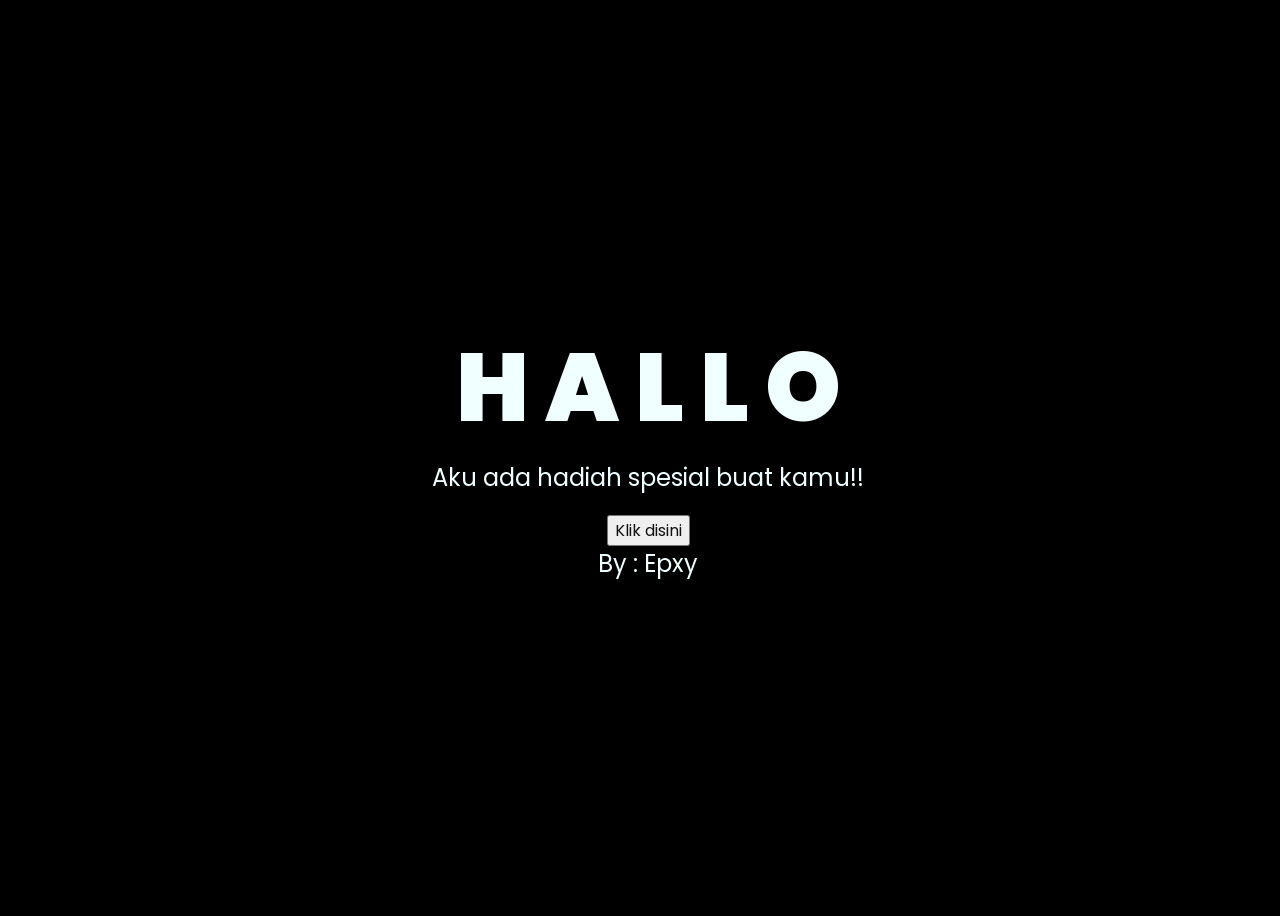
<file: index.html>
<!DOCTYPE html>
<html lang="en">
<head>
    <meta charset="UTF-8">
    <meta http-equiv="X-UA-Compatible" content="IE=edge">
    <meta name="viewport" content="width=device-width, initial-scale=1.0">
    <link rel="stylesheet" href="style.css">
    <link rel="icon" href="img/flowers.png" type="image/x-icon">
    <title>Flowers</title>
</head>
<body>
    <div class="greetings">
        <span>H</span>
        <span>A</span>
        <span>L</span>
        <span>L</span>
        <span>O</span>
    </div>
    <div class="description">
        <span>Aku ada hadiah spesial buat kamu!!
        </span>
        
    </div>
    <div class="button">
        <button>
            <a href="flower.html">Klik disini</a>
        </button>
    </div>
    <div class="description">
        <span>
            By : Epxy
        </span>
    </div>
</body>
</html>
</file>
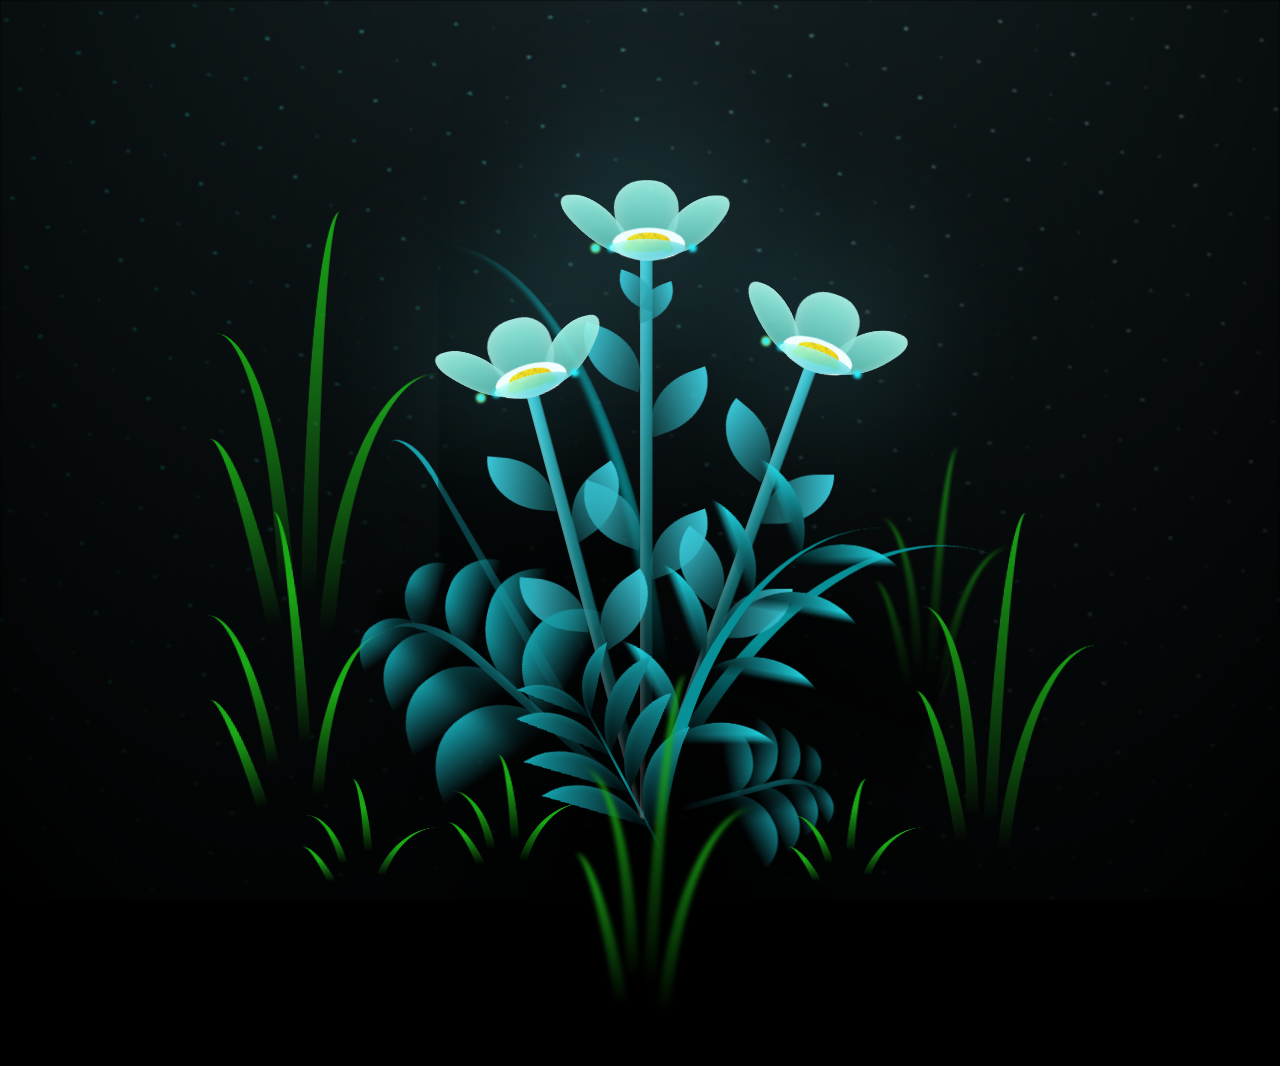
<file: flower.html>
<!DOCTYPE html>
<html lang="en">
<head>
    <meta charset="UTF-8">
    <meta http-equiv="X-UA-Compatible" content="IE=edge">
    <meta name="viewport" content="width=device-width, initial-scale=1.0">
    <link rel="stylesheet" href="main.css">
    <link rel="icon" href="img/flowers.png" type="image/x-icon">
    <title>flowers</title>
</head>
<body class="container">
    <div class="night"></div>
    <div class="flowers">
      <div class="flower flower--1">
        <div class="flower__leafs flower__leafs--1">
          <div class="flower__leaf flower__leaf--1"></div>
          <div class="flower__leaf flower__leaf--2"></div>
          <div class="flower__leaf flower__leaf--3"></div>
          <div class="flower__leaf flower__leaf--4"></div>
          <div class="flower__white-circle"></div>
  
          <div class="flower__light flower__light--1"></div>
          <div class="flower__light flower__light--2"></div>
          <div class="flower__light flower__light--3"></div>
          <div class="flower__light flower__light--4"></div>
          <div class="flower__light flower__light--5"></div>
          <div class="flower__light flower__light--6"></div>
          <div class="flower__light flower__light--7"></div>
          <div class="flower__light flower__light--8"></div>
  
        </div>
        <div class="flower__line">
          <div class="flower__line__leaf flower__line__leaf--1"></div>
          <div class="flower__line__leaf flower__line__leaf--2"></div>
          <div class="flower__line__leaf flower__line__leaf--3"></div>
          <div class="flower__line__leaf flower__line__leaf--4"></div>
          <div class="flower__line__leaf flower__line__leaf--5"></div>
          <div class="flower__line__leaf flower__line__leaf--6"></div>
        </div>
      </div>
  
      <div class="flower flower--2">
        <div class="flower__leafs flower__leafs--2">
          <div class="flower__leaf flower__leaf--1"></div>
          <div class="flower__leaf flower__leaf--2"></div>
          <div class="flower__leaf flower__leaf--3"></div>
          <div class="flower__leaf flower__leaf--4"></div>
          <div class="flower__white-circle"></div>
  
          <div class="flower__light flower__light--1"></div>
          <div class="flower__light flower__light--2"></div>
          <div class="flower__light flower__light--3"></div>
          <div class="flower__light flower__light--4"></div>
          <div class="flower__light flower__light--5"></div>
          <div class="flower__light flower__light--6"></div>
          <div class="flower__light flower__light--7"></div>
          <div class="flower__light flower__light--8"></div>
  
        </div>
        <div class="flower__line">
          <div class="flower__line__leaf flower__line__leaf--1"></div>
          <div class="flower__line__leaf flower__line__leaf--2"></div>
          <div class="flower__line__leaf flower__line__leaf--3"></div>
          <div class="flower__line__leaf flower__line__leaf--4"></div>
        </div>
      </div>
  
      <div class="flower flower--3">
        <div class="flower__leafs flower__leafs--3">
          <div class="flower__leaf flower__leaf--1"></div>
          <div class="flower__leaf flower__leaf--2"></div>
          <div class="flower__leaf flower__leaf--3"></div>
          <div class="flower__leaf flower__leaf--4"></div>
          <div class="flower__white-circle"></div>
  
          <div class="flower__light flower__light--1"></div>
          <div class="flower__light flower__light--2"></div>
          <div class="flower__light flower__light--3"></div>
          <div class="flower__light flower__light--4"></div>
          <div class="flower__light flower__light--5"></div>
          <div class="flower__light flower__light--6"></div>
          <div class="flower__light flower__light--7"></div>
          <div class="flower__light flower__light--8"></div>
  
        </div>
        <div class="flower__line">
          <div class="flower__line__leaf flower__line__leaf--1"></div>
          <div class="flower__line__leaf flower__line__leaf--2"></div>
          <div class="flower__line__leaf flower__line__leaf--3"></div>
          <div class="flower__line__leaf flower__line__leaf--4"></div>
        </div>
      </div>
  
      <div class="grow-ans" style="--d:1.2s">
        <div class="flower__g-long">
          <div class="flower__g-long__top"></div>
          <div class="flower__g-long__bottom"></div>
        </div>
      </div>
  
      <div class="growing-grass">
        <div class="flower__grass flower__grass--1">
          <div class="flower__grass--top"></div>
          <div class="flower__grass--bottom"></div>
          <div class="flower__grass__leaf flower__grass__leaf--1"></div>
          <div class="flower__grass__leaf flower__grass__leaf--2"></div>
          <div class="flower__grass__leaf flower__grass__leaf--3"></div>
          <div class="flower__grass__leaf flower__grass__leaf--4"></div>
          <div class="flower__grass__leaf flower__grass__leaf--5"></div>
          <div class="flower__grass__leaf flower__grass__leaf--6"></div>
          <div class="flower__grass__leaf flower__grass__leaf--7"></div>
          <div class="flower__grass__leaf flower__grass__leaf--8"></div>
          <div class="flower__grass__overlay"></div>
        </div>
      </div>
  
      <div class="growing-grass">
        <div class="flower__grass flower__grass--2">
          <div class="flower__grass--top"></div>
          <div class="flower__grass--bottom"></div>
          <div class="flower__grass__leaf flower__grass__leaf--1"></div>
          <div class="flower__grass__leaf flower__grass__leaf--2"></div>
          <div class="flower__grass__leaf flower__grass__leaf--3"></div>
          <div class="flower__grass__leaf flower__grass__leaf--4"></div>
          <div class="flower__grass__leaf flower__grass__leaf--5"></div>
          <div class="flower__grass__leaf flower__grass__leaf--6"></div>
          <div class="flower__grass__leaf flower__grass__leaf--7"></div>
          <div class="flower__grass__leaf flower__grass__leaf--8"></div>
          <div class="flower__grass__overlay"></div>
        </div>
      </div>
  
      <div class="grow-ans" style="--d:2.4s">
        <div class="flower__g-right flower__g-right--1">
          <div class="leaf"></div>
        </div>
      </div>
  
      <div class="grow-ans" style="--d:2.8s">
        <div class="flower__g-right flower__g-right--2">
          <div class="leaf"></div>
        </div>
      </div>
  
      <div class="grow-ans" style="--d:2.8s">
        <div class="flower__g-front">
          <div class="flower__g-front__leaf-wrapper flower__g-front__leaf-wrapper--1">
            <div class="flower__g-front__leaf"></div>
          </div>
          <div class="flower__g-front__leaf-wrapper flower__g-front__leaf-wrapper--2">
            <div class="flower__g-front__leaf"></div>
          </div>
          <div class="flower__g-front__leaf-wrapper flower__g-front__leaf-wrapper--3">
            <div class="flower__g-front__leaf"></div>
          </div>
          <div class="flower__g-front__leaf-wrapper flower__g-front__leaf-wrapper--4">
            <div class="flower__g-front__leaf"></div>
          </div>
          <div class="flower__g-front__leaf-wrapper flower__g-front__leaf-wrapper--5">
            <div class="flower__g-front__leaf"></div>
          </div>
          <div class="flower__g-front__leaf-wrapper flower__g-front__leaf-wrapper--6">
            <div class="flower__g-front__leaf"></div>
          </div>
          <div class="flower__g-front__leaf-wrapper flower__g-front__leaf-wrapper--7">
            <div class="flower__g-front__leaf"></div>
          </div>
          <div class="flower__g-front__leaf-wrapper flower__g-front__leaf-wrapper--8">
            <div class="flower__g-front__leaf"></div>
          </div>
          <div class="flower__g-front__line"></div>
        </div>
      </div>
  
      <div class="grow-ans" style="--d:3.2s">
        <div class="flower__g-fr">
          <div class="leaf"></div>
          <div class="flower__g-fr__leaf flower__g-fr__leaf--1"></div>
          <div class="flower__g-fr__leaf flower__g-fr__leaf--2"></div>
          <div class="flower__g-fr__leaf flower__g-fr__leaf--3"></div>
          <div class="flower__g-fr__leaf flower__g-fr__leaf--4"></div>
          <div class="flower__g-fr__leaf flower__g-fr__leaf--5"></div>
          <div class="flower__g-fr__leaf flower__g-fr__leaf--6"></div>
          <div class="flower__g-fr__leaf flower__g-fr__leaf--7"></div>
          <div class="flower__g-fr__leaf flower__g-fr__leaf--8"></div>
        </div>
      </div>
  
      <div class="long-g long-g--0">
        <div class="grow-ans" style="--d:3s">
          <div class="leaf leaf--0"></div>
        </div>
        <div class="grow-ans" style="--d:2.2s">
          <div class="leaf leaf--1"></div>
        </div>
        <div class="grow-ans" style="--d:3.4s">
          <div class="leaf leaf--2"></div>
        </div>
        <div class="grow-ans" style="--d:3.6s">
          <div class="leaf leaf--3"></div>
        </div>
      </div>
  
      <div class="long-g long-g--1">
        <div class="grow-ans" style="--d:3.6s">
          <div class="leaf leaf--0"></div>
        </div>
        <div class="grow-ans" style="--d:3.8s">
          <div class="leaf leaf--1"></div>
        </div>
        <div class="grow-ans" style="--d:4s">
          <div class="leaf leaf--2"></div>
        </div>
        <div class="grow-ans" style="--d:4.2s">
          <div class="leaf leaf--3"></div>
        </div>
      </div>
  
      <div class="long-g long-g--2">
        <div class="grow-ans" style="--d:4s">
          <div class="leaf leaf--0"></div>
        </div>
        <div class="grow-ans" style="--d:4.2s">
          <div class="leaf leaf--1"></div>
        </div>
        <div class="grow-ans" style="--d:4.4s">
          <div class="leaf leaf--2"></div>
        </div>
        <div class="grow-ans" style="--d:4.6s">
          <div class="leaf leaf--3"></div>
        </div>
      </div>
  
      <div class="long-g long-g--3">
        <div class="grow-ans" style="--d:4s">
          <div class="leaf leaf--0"></div>
        </div>
        <div class="grow-ans" style="--d:4.2s">
          <div class="leaf leaf--1"></div>
        </div>
        <div class="grow-ans" style="--d:3s">
          <div class="leaf leaf--2"></div>
        </div>
        <div class="grow-ans" style="--d:3.6s">
          <div class="leaf leaf--3"></div>
        </div>
      </div>
  
      <div class="long-g long-g--4">
        <div class="grow-ans" style="--d:4s">
          <div class="leaf leaf--0"></div>
        </div>
        <div class="grow-ans" style="--d:4.2s">
          <div class="leaf leaf--1"></div>
        </div>
        <div class="grow-ans" style="--d:3s">
          <div class="leaf leaf--2"></div>
        </div>
        <div class="grow-ans" style="--d:3.6s">
          <div class="leaf leaf--3"></div>
        </div>
      </div>
  
      <div class="long-g long-g--5">
        <div class="grow-ans" style="--d:4s">
          <div class="leaf leaf--0"></div>
        </div>
        <div class="grow-ans" style="--d:4.2s">
          <div class="leaf leaf--1"></div>
        </div>
        <div class="grow-ans" style="--d:3s">
          <div class="leaf leaf--2"></div>
        </div>
        <div class="grow-ans" style="--d:3.6s">
          <div class="leaf leaf--3"></div>
        </div>
      </div>
  
      <div class="long-g long-g--6">
        <div class="grow-ans" style="--d:4.2s">
          <div class="leaf leaf--0"></div>
        </div>
        <div class="grow-ans" style="--d:4.4s">
          <div class="leaf leaf--1"></div>
        </div>
        <div class="grow-ans" style="--d:4.6s">
          <div class="leaf leaf--2"></div>
        </div>
        <div class="grow-ans" style="--d:4.8s">
          <div class="leaf leaf--3"></div>
        </div>
      </div>
  
      <div class="long-g long-g--7">
        <div class="grow-ans" style="--d:3s">
          <div class="leaf leaf--0"></div>
        </div>
        <div class="grow-ans" style="--d:3.2s">
          <div class="leaf leaf--1"></div>
        </div>
        <div class="grow-ans" style="--d:3.5s">
          <div class="leaf leaf--2"></div>
        </div>
        <div class="grow-ans" style="--d:3.6s">
          <div class="leaf leaf--3"></div>
        </div>
      </div>
    </div>
    <script src="main.js"></script>
  </body>
</html>
</file>
<file: style.css>
@import url('https://fonts.googleapis.com/css2?family=Poppins:ital,wght@0,500;1,900&display=swap');
*{
    font-family: 'Poppins',cursive;
}
body{
    color: azure;
    width: 100%;
    height: 100vh;
    display: flex;
    flex-direction: column;
    align-items: center;
    justify-content: center;
    background-color: black;
}
.greetings{
    font-size: 6rem;
    font-weight: 900;
}
.greetings > span{
    animation: glow 2.5s ease-in-out infinite;
}
@keyframes glow{
    0%, 100%{
        color: #fff;
        text-shadow: 0 0 12px #39c6d6, 0 0 50px #39c6d6, 0 0 100px #39c6d6;
    }
    10%, 90%{
        color: #111;
        text-shadow: none;
    }
}
.greetings > span:nth-child(2){
    animation-delay: .2s ;
}
.greetings > span:nth-child(3){
    animation-delay: .4s ;
}
.greetings > span:nth-child(4){
    animation-delay: .6s;
}
.greetings > span:nth-child(5){
    animation-delay: .8s;
}

.description{
    font-size: 1.5rem;
    margin-bottom: 20px;
}

.button a{
    text-decoration: none;
    font-size: 1rem;
    color: #111;
}
@media screen and (max-width:574px){
    .greetings{
        display: block;
        font-size: 3rem;
        font-weight: 500;
        text-align: center;
    }
    .description{
        font-size: 1rem;
    }
    
    .button a{
        font-size: .5rem;
    }
}
</file>
<file: main.css>
*,
*::after,
*::before {
  padding: 0;
  margin: 0;
  box-sizing: border-box;
}

:root {
  --dark-color: #000;
}

body {
  display: flex;
  align-items: flex-end;
  justify-content: center;
  min-height: 100vh;
  background-color: var(--dark-color);
  overflow: hidden;
  perspective: 1000px;
}

.night {
  position: fixed;
  left: 50%;
  top: 0;
  transform: translateX(-50%);
  width: 100%;
  height: 100%;
  filter: blur(0.1vmin);
  background-image: radial-gradient(ellipse at top, transparent 0%, var(--dark-color)), radial-gradient(ellipse at bottom, var(--dark-color), rgba(145, 233, 255, 0.2)), repeating-linear-gradient(220deg, rgb(0, 0, 0) 0px, rgb(0, 0, 0) 19px, transparent 19px, transparent 22px), repeating-linear-gradient(189deg, rgb(0, 0, 0) 0px, rgb(0, 0, 0) 19px, transparent 19px, transparent 22px), repeating-linear-gradient(148deg, rgb(0, 0, 0) 0px, rgb(0, 0, 0) 19px, transparent 19px, transparent 22px), linear-gradient(90deg, rgb(0, 255, 250), rgb(240, 240, 240));
}

.flowers {
  position: relative;
  transform: scale(0.9);
}

.flower {
  position: absolute;
  bottom: 10vmin;
  transform-origin: bottom center;
  z-index: 10;
  --fl-speed: 0.8s;
}
.flower--1 {
  -webkit-animation: moving-flower-1 4s linear infinite;
          animation: moving-flower-1 4s linear infinite;
}
.flower--1 .flower__line {
  height: 70vmin;
  -webkit-animation-delay: 0.3s;
          animation-delay: 0.3s;
}
.flower--1 .flower__line__leaf--1 {
  -webkit-animation: blooming-leaf-right var(--fl-speed) 1.6s backwards;
          animation: blooming-leaf-right var(--fl-speed) 1.6s backwards;
}
.flower--1 .flower__line__leaf--2 {
  -webkit-animation: blooming-leaf-right var(--fl-speed) 1.4s backwards;
          animation: blooming-leaf-right var(--fl-speed) 1.4s backwards;
}
.flower--1 .flower__line__leaf--3 {
  -webkit-animation: blooming-leaf-left var(--fl-speed) 1.2s backwards;
          animation: blooming-leaf-left var(--fl-speed) 1.2s backwards;
}
.flower--1 .flower__line__leaf--4 {
  -webkit-animation: blooming-leaf-left var(--fl-speed) 1s backwards;
          animation: blooming-leaf-left var(--fl-speed) 1s backwards;
}
.flower--1 .flower__line__leaf--5 {
  -webkit-animation: blooming-leaf-right var(--fl-speed) 1.8s backwards;
          animation: blooming-leaf-right var(--fl-speed) 1.8s backwards;
}
.flower--1 .flower__line__leaf--6 {
  -webkit-animation: blooming-leaf-left var(--fl-speed) 2s backwards;
          animation: blooming-leaf-left var(--fl-speed) 2s backwards;
}
.flower--2 {
  left: 50%;
  transform: rotate(20deg);
  -webkit-animation: moving-flower-2 4s linear infinite;
          animation: moving-flower-2 4s linear infinite;
}
.flower--2 .flower__line {
  height: 60vmin;
  -webkit-animation-delay: 0.6s;
          animation-delay: 0.6s;
}
.flower--2 .flower__line__leaf--1 {
  -webkit-animation: blooming-leaf-right var(--fl-speed) 1.9s backwards;
          animation: blooming-leaf-right var(--fl-speed) 1.9s backwards;
}
.flower--2 .flower__line__leaf--2 {
  -webkit-animation: blooming-leaf-right var(--fl-speed) 1.7s backwards;
          animation: blooming-leaf-right var(--fl-speed) 1.7s backwards;
}
.flower--2 .flower__line__leaf--3 {
  -webkit-animation: blooming-leaf-left var(--fl-speed) 1.5s backwards;
          animation: blooming-leaf-left var(--fl-speed) 1.5s backwards;
}
.flower--2 .flower__line__leaf--4 {
  -webkit-animation: blooming-leaf-left var(--fl-speed) 1.3s backwards;
          animation: blooming-leaf-left var(--fl-speed) 1.3s backwards;
}
.flower--3 {
  left: 50%;
  transform: rotate(-15deg);
  -webkit-animation: moving-flower-3 4s linear infinite;
          animation: moving-flower-3 4s linear infinite;
}
.flower--3 .flower__line {
  -webkit-animation-delay: 0.9s;
          animation-delay: 0.9s;
}
.flower--3 .flower__line__leaf--1 {
  -webkit-animation: blooming-leaf-right var(--fl-speed) 2.5s backwards;
          animation: blooming-leaf-right var(--fl-speed) 2.5s backwards;
}
.flower--3 .flower__line__leaf--2 {
  -webkit-animation: blooming-leaf-right var(--fl-speed) 2.3s backwards;
          animation: blooming-leaf-right var(--fl-speed) 2.3s backwards;
}
.flower--3 .flower__line__leaf--3 {
  -webkit-animation: blooming-leaf-left var(--fl-speed) 2.1s backwards;
          animation: blooming-leaf-left var(--fl-speed) 2.1s backwards;
}
.flower--3 .flower__line__leaf--4 {
  -webkit-animation: blooming-leaf-left var(--fl-speed) 1.9s backwards;
          animation: blooming-leaf-left var(--fl-speed) 1.9s backwards;
}
.flower__leafs {
  position: relative;
  -webkit-animation: blooming-flower 2s backwards;
          animation: blooming-flower 2s backwards;
}
.flower__leafs--1 {
  -webkit-animation-delay: 1.1s;
          animation-delay: 1.1s;
}
.flower__leafs--2 {
  -webkit-animation-delay: 1.4s;
          animation-delay: 1.4s;
}
.flower__leafs--3 {
  -webkit-animation-delay: 1.7s;
          animation-delay: 1.7s;
}
.flower__leafs::after {
  content: "";
  position: absolute;
  left: 0;
  top: 0;
  transform: translate(-50%, -100%);
  width: 8vmin;
  height: 8vmin;
  background-color: #6bf0ff;
  filter: blur(10vmin);
}
.flower__leaf {
  position: absolute;
  bottom: 0;
  left: 50%;
  width: 8vmin;
  height: 11vmin;
  border-radius: 51% 49% 47% 53%/44% 45% 55% 69%;
  background-color: #a7ffee;
  background-image: linear-gradient(to top, #54b8aa, #a7ffee);
  transform-origin: bottom center;
  opacity: 0.9;
  box-shadow: inset 0 0 2vmin rgba(255, 255, 255, 0.5);
}
.flower__leaf--1 {
  transform: translate(-10%, 1%) rotateY(40deg) rotateX(-50deg);
}
.flower__leaf--2 {
  transform: translate(-50%, -4%) rotateX(40deg);
}
.flower__leaf--3 {
  transform: translate(-90%, 0%) rotateY(45deg) rotateX(50deg);
}
.flower__leaf--4 {
  width: 8vmin;
  height: 8vmin;
  transform-origin: bottom left;
  border-radius: 4vmin 10vmin 4vmin 4vmin;
  transform: translate(0%, 18%) rotateX(70deg) rotate(-43deg);
  background-image: linear-gradient(to top, #39c6d6, #a7ffee);
  z-index: 1;
  opacity: 0.8;
}
.flower__white-circle {
  position: absolute;
  left: -3.5vmin;
  top: -3vmin;
  width: 9vmin;
  height: 4vmin;
  border-radius: 50%;
  background-color: #fff;
}
.flower__white-circle::after {
  content: "";
  position: absolute;
  left: 50%;
  top: 45%;
  transform: translate(-50%, -50%);
  width: 60%;
  height: 60%;
  border-radius: inherit;
  background-image: repeating-linear-gradient(135deg, rgba(0, 0, 0, 0.03) 0px, rgba(0, 0, 0, 0.03) 1px, transparent 1px, transparent 12px), repeating-linear-gradient(45deg, rgba(0, 0, 0, 0.03) 0px, rgba(0, 0, 0, 0.03) 1px, transparent 1px, transparent 12px), repeating-linear-gradient(67.5deg, rgba(0, 0, 0, 0.03) 0px, rgba(0, 0, 0, 0.03) 1px, transparent 1px, transparent 12px), repeating-linear-gradient(135deg, rgba(0, 0, 0, 0.03) 0px, rgba(0, 0, 0, 0.03) 1px, transparent 1px, transparent 12px), repeating-linear-gradient(45deg, rgba(0, 0, 0, 0.03) 0px, rgba(0, 0, 0, 0.03) 1px, transparent 1px, transparent 12px), repeating-linear-gradient(112.5deg, rgba(0, 0, 0, 0.03) 0px, rgba(0, 0, 0, 0.03) 1px, transparent 1px, transparent 12px), repeating-linear-gradient(112.5deg, rgba(0, 0, 0, 0.03) 0px, rgba(0, 0, 0, 0.03) 1px, transparent 1px, transparent 12px), repeating-linear-gradient(45deg, rgba(0, 0, 0, 0.03) 0px, rgba(0, 0, 0, 0.03) 1px, transparent 1px, transparent 12px), repeating-linear-gradient(22.5deg, rgba(0, 0, 0, 0.03) 0px, rgba(0, 0, 0, 0.03) 1px, transparent 1px, transparent 12px), repeating-linear-gradient(45deg, rgba(0, 0, 0, 0.03) 0px, rgba(0, 0, 0, 0.03) 1px, transparent 1px, transparent 12px), repeating-linear-gradient(22.5deg, rgba(0, 0, 0, 0.03) 0px, rgba(0, 0, 0, 0.03) 1px, transparent 1px, transparent 12px), repeating-linear-gradient(135deg, rgba(0, 0, 0, 0.03) 0px, rgba(0, 0, 0, 0.03) 1px, transparent 1px, transparent 12px), repeating-linear-gradient(157.5deg, rgba(0, 0, 0, 0.03) 0px, rgba(0, 0, 0, 0.03) 1px, transparent 1px, transparent 12px), repeating-linear-gradient(67.5deg, rgba(0, 0, 0, 0.03) 0px, rgba(0, 0, 0, 0.03) 1px, transparent 1px, transparent 12px), repeating-linear-gradient(67.5deg, rgba(0, 0, 0, 0.03) 0px, rgba(0, 0, 0, 0.03) 1px, transparent 1px, transparent 12px), linear-gradient(90deg, rgb(255, 235, 18), rgb(255, 206, 0));
}
.flower__line {
  height: 55vmin;
  width: 1.5vmin;
  background-image: linear-gradient(to left, rgba(0, 0, 0, 0.2), transparent, rgba(255, 255, 255, 0.2)), linear-gradient(to top, transparent 10%, #14757a, #39c6d6);
  box-shadow: inset 0 0 2px rgba(0, 0, 0, 0.5);
  -webkit-animation: grow-flower-tree 4s backwards;
          animation: grow-flower-tree 4s backwards;
}
.flower__line__leaf {
  --w: 7vmin;
  --h: calc(var(--w) + 2vmin);
  position: absolute;
  top: 20%;
  left: 90%;
  width: var(--w);
  height: var(--h);
  border-top-right-radius: var(--h);
  border-bottom-left-radius: var(--h);
  background-image: linear-gradient(to top, rgba(20, 117, 122, 0.4), #39c6d6);
}
.flower__line__leaf--1 {
  transform: rotate(70deg) rotateY(30deg);
}
.flower__line__leaf--2 {
  top: 45%;
  transform: rotate(70deg) rotateY(30deg);
}
.flower__line__leaf--3, .flower__line__leaf--4, .flower__line__leaf--6 {
  border-top-right-radius: 0;
  border-bottom-left-radius: 0;
  border-top-left-radius: var(--h);
  border-bottom-right-radius: var(--h);
  left: -460%;
  top: 12%;
  transform: rotate(-70deg) rotateY(30deg);
}
.flower__line__leaf--4 {
  top: 40%;
}
.flower__line__leaf--5 {
  top: 0;
  transform-origin: left;
  transform: rotate(70deg) rotateY(30deg) scale(0.6);
}
.flower__line__leaf--6 {
  top: -2%;
  left: -450%;
  transform-origin: right;
  transform: rotate(-70deg) rotateY(30deg) scale(0.6);
}
.flower__light {
  position: absolute;
  bottom: 0vmin;
  width: 1vmin;
  height: 1vmin;
  background-color: rgb(255, 251, 0);
  border-radius: 50%;
  filter: blur(0.2vmin);
  -webkit-animation: light-ans 4s linear infinite backwards;
          animation: light-ans 4s linear infinite backwards;
}
.flower__light:nth-child(odd) {
  background-color: #23f0ff;
}
.flower__light--1 {
  left: -2vmin;
  -webkit-animation-delay: 1s;
          animation-delay: 1s;
}
.flower__light--2 {
  left: 3vmin;
  -webkit-animation-delay: 0.5s;
          animation-delay: 0.5s;
}
.flower__light--3 {
  left: -6vmin;
  -webkit-animation-delay: 0.3s;
          animation-delay: 0.3s;
}
.flower__light--4 {
  left: 6vmin;
  -webkit-animation-delay: 0.9s;
          animation-delay: 0.9s;
}
.flower__light--5 {
  left: -1vmin;
  -webkit-animation-delay: 1.5s;
          animation-delay: 1.5s;
}
.flower__light--6 {
  left: -4vmin;
  -webkit-animation-delay: 3s;
          animation-delay: 3s;
}
.flower__light--7 {
  left: 3vmin;
  -webkit-animation-delay: 2s;
          animation-delay: 2s;
}
.flower__light--8 {
  left: -6vmin;
  -webkit-animation-delay: 3.5s;
          animation-delay: 3.5s;
}
.flower__grass {
  --c: #159faa;
  --line-w: 1.5vmin;
  position: absolute;
  bottom: 12vmin;
  left: -7vmin;
  display: flex;
  flex-direction: column;
  align-items: flex-end;
  z-index: 20;
  transform-origin: bottom center;
  transform: rotate(-48deg) rotateY(40deg);
}
.flower__grass--1 {
  -webkit-animation: moving-grass 2s linear infinite;
          animation: moving-grass 2s linear infinite;
}
.flower__grass--2 {
  left: 2vmin;
  bottom: 10vmin;
  transform: scale(0.5) rotate(75deg) rotateX(10deg) rotateY(-200deg);
  opacity: 0.8;
  z-index: 0;
  -webkit-animation: moving-grass--2 1.5s linear infinite;
          animation: moving-grass--2 1.5s linear infinite;
}
.flower__grass--top {
  width: 7vmin;
  height: 10vmin;
  border-top-right-radius: 100%;
  border-right: var(--line-w) solid var(--c);
  transform-origin: bottom center;
  transform: rotate(-2deg);
}
.flower__grass--bottom {
  margin-top: -2px;
  width: var(--line-w);
  height: 25vmin;
  background-image: linear-gradient(to top, transparent, var(--c));
}
.flower__grass__leaf {
  --size: 10vmin;
  position: absolute;
  width: calc(var(--size) * 2.1);
  height: var(--size);
  border-top-left-radius: var(--size);
  border-top-right-radius: var(--size);
  background-image: linear-gradient(to top, transparent, transparent 30%, var(--c));
  z-index: 100;
}
.flower__grass__leaf--1 {
  top: -6%;
  left: 30%;
  --size: 6vmin;
  transform: rotate(-20deg);
  -webkit-animation: growing-grass-ans--1 2s 2.6s backwards;
          animation: growing-grass-ans--1 2s 2.6s backwards;
}
@-webkit-keyframes growing-grass-ans--1 {
  0% {
    transform-origin: bottom left;
    transform: rotate(-20deg) scale(0);
  }
}
@keyframes growing-grass-ans--1 {
  0% {
    transform-origin: bottom left;
    transform: rotate(-20deg) scale(0);
  }
}
.flower__grass__leaf--2 {
  top: -5%;
  left: -110%;
  --size: 6vmin;
  transform: rotate(10deg);
  -webkit-animation: growing-grass-ans--2 2s 2.4s linear backwards;
          animation: growing-grass-ans--2 2s 2.4s linear backwards;
}
@-webkit-keyframes growing-grass-ans--2 {
  0% {
    transform-origin: bottom right;
    transform: rotate(10deg) scale(0);
  }
}
@keyframes growing-grass-ans--2 {
  0% {
    transform-origin: bottom right;
    transform: rotate(10deg) scale(0);
  }
}
.flower__grass__leaf--3 {
  top: 5%;
  left: 60%;
  --size: 8vmin;
  transform: rotate(-18deg) rotateX(-20deg);
  -webkit-animation: growing-grass-ans--3 2s 2.2s linear backwards;
          animation: growing-grass-ans--3 2s 2.2s linear backwards;
}
@-webkit-keyframes growing-grass-ans--3 {
  0% {
    transform-origin: bottom left;
    transform: rotate(-18deg) rotateX(-20deg) scale(0);
  }
}
@keyframes growing-grass-ans--3 {
  0% {
    transform-origin: bottom left;
    transform: rotate(-18deg) rotateX(-20deg) scale(0);
  }
}
.flower__grass__leaf--4 {
  top: 6%;
  left: -135%;
  --size: 8vmin;
  transform: rotate(2deg);
  -webkit-animation: growing-grass-ans--4 2s 2s linear backwards;
          animation: growing-grass-ans--4 2s 2s linear backwards;
}
@-webkit-keyframes growing-grass-ans--4 {
  0% {
    transform-origin: bottom right;
    transform: rotate(2deg) scale(0);
  }
}
@keyframes growing-grass-ans--4 {
  0% {
    transform-origin: bottom right;
    transform: rotate(2deg) scale(0);
  }
}
.flower__grass__leaf--5 {
  top: 20%;
  left: 60%;
  --size: 10vmin;
  transform: rotate(-24deg) rotateX(-20deg);
  -webkit-animation: growing-grass-ans--5 2s 1.8s linear backwards;
          animation: growing-grass-ans--5 2s 1.8s linear backwards;
}
@-webkit-keyframes growing-grass-ans--5 {
  0% {
    transform-origin: bottom left;
    transform: rotate(-24deg) rotateX(-20deg) scale(0);
  }
}
@keyframes growing-grass-ans--5 {
  0% {
    transform-origin: bottom left;
    transform: rotate(-24deg) rotateX(-20deg) scale(0);
  }
}
.flower__grass__leaf--6 {
  top: 22%;
  left: -180%;
  --size: 10vmin;
  transform: rotate(10deg);
  -webkit-animation: growing-grass-ans--6 2s 1.6s linear backwards;
          animation: growing-grass-ans--6 2s 1.6s linear backwards;
}
@-webkit-keyframes growing-grass-ans--6 {
  0% {
    transform-origin: bottom right;
    transform: rotate(10deg) scale(0);
  }
}
@keyframes growing-grass-ans--6 {
  0% {
    transform-origin: bottom right;
    transform: rotate(10deg) scale(0);
  }
}
.flower__grass__leaf--7 {
  top: 39%;
  left: 70%;
  --size: 10vmin;
  transform: rotate(-10deg);
  -webkit-animation: growing-grass-ans--7 2s 1.4s linear backwards;
          animation: growing-grass-ans--7 2s 1.4s linear backwards;
}
@-webkit-keyframes growing-grass-ans--7 {
  0% {
    transform-origin: bottom left;
    transform: rotate(-10deg) scale(0);
  }
}
@keyframes growing-grass-ans--7 {
  0% {
    transform-origin: bottom left;
    transform: rotate(-10deg) scale(0);
  }
}
.flower__grass__leaf--8 {
  top: 40%;
  left: -215%;
  --size: 11vmin;
  transform: rotate(10deg);
  -webkit-animation: growing-grass-ans--8 2s 1.2s linear backwards;
          animation: growing-grass-ans--8 2s 1.2s linear backwards;
}
@-webkit-keyframes growing-grass-ans--8 {
  0% {
    transform-origin: bottom right;
    transform: rotate(10deg) scale(0);
  }
}
@keyframes growing-grass-ans--8 {
  0% {
    transform-origin: bottom right;
    transform: rotate(10deg) scale(0);
  }
}
.flower__grass__overlay {
  position: absolute;
  top: -10%;
  right: 0%;
  width: 100%;
  height: 100%;
  background-color: rgba(0, 0, 0, 0.6);
  filter: blur(1.5vmin);
  z-index: 100;
}
.flower__g-long {
  --w: 2vmin;
  --h: 6vmin;
  --c: #159faa;
  position: absolute;
  bottom: 10vmin;
  left: -3vmin;
  transform-origin: bottom center;
  transform: rotate(-30deg) rotateY(-20deg);
  display: flex;
  flex-direction: column;
  align-items: flex-end;
  -webkit-animation: flower-g-long-ans 3s linear infinite;
          animation: flower-g-long-ans 3s linear infinite;
}
@-webkit-keyframes flower-g-long-ans {
  0%, 100% {
    transform: rotate(-30deg) rotateY(-20deg);
  }
  50% {
    transform: rotate(-32deg) rotateY(-20deg);
  }
}
@keyframes flower-g-long-ans {
  0%, 100% {
    transform: rotate(-30deg) rotateY(-20deg);
  }
  50% {
    transform: rotate(-32deg) rotateY(-20deg);
  }
}
.flower__g-long__top {
  top: calc(var(--h) * -1);
  width: calc(var(--w) + 1vmin);
  height: var(--h);
  border-top-right-radius: 100%;
  border-right: 0.7vmin solid var(--c);
  transform: translate(-0.7vmin, 1vmin);
}
.flower__g-long__bottom {
  width: var(--w);
  height: 50vmin;
  transform-origin: bottom center;
  background-image: linear-gradient(to top, transparent 30%, var(--c));
  box-shadow: inset 0 0 2px rgba(0, 0, 0, 0.5);
  -webkit-clip-path: polygon(35% 0, 65% 1%, 100% 100%, 0% 100%);
          clip-path: polygon(35% 0, 65% 1%, 100% 100%, 0% 100%);
}
.flower__g-right {
  position: absolute;
  bottom: 6vmin;
  left: -2vmin;
  transform-origin: bottom left;
  transform: rotate(20deg);
}
.flower__g-right .leaf {
  width: 30vmin;
  height: 50vmin;
  border-top-left-radius: 100%;
  border-left: 2vmin solid #079097;
  background-image: linear-gradient(to bottom, transparent, var(--dark-color) 60%);
  -webkit-mask-image: linear-gradient(to top, transparent 30%, #079097 60%);
}
.flower__g-right--1 {
  -webkit-animation: flower-g-right-ans 2.5s linear infinite;
          animation: flower-g-right-ans 2.5s linear infinite;
}
.flower__g-right--2 {
  left: 5vmin;
  transform: rotateY(-180deg);
  -webkit-animation: flower-g-right-ans--2 3s linear infinite;
          animation: flower-g-right-ans--2 3s linear infinite;
}
.flower__g-right--2 .leaf {
  height: 75vmin;
  filter: blur(0.3vmin);
  opacity: 0.8;
}
@-webkit-keyframes flower-g-right-ans {
  0%, 100% {
    transform: rotate(20deg);
  }
  50% {
    transform: rotate(24deg) rotateX(-20deg);
  }
}
@keyframes flower-g-right-ans {
  0%, 100% {
    transform: rotate(20deg);
  }
  50% {
    transform: rotate(24deg) rotateX(-20deg);
  }
}
@-webkit-keyframes flower-g-right-ans--2 {
  0%, 100% {
    transform: rotateY(-180deg) rotate(0deg) rotateX(-20deg);
  }
  50% {
    transform: rotateY(-180deg) rotate(6deg) rotateX(-20deg);
  }
}
@keyframes flower-g-right-ans--2 {
  0%, 100% {
    transform: rotateY(-180deg) rotate(0deg) rotateX(-20deg);
  }
  50% {
    transform: rotateY(-180deg) rotate(6deg) rotateX(-20deg);
  }
}
.flower__g-front {
  position: absolute;
  bottom: 6vmin;
  left: 2.5vmin;
  z-index: 100;
  transform-origin: bottom center;
  transform: rotate(-28deg) rotateY(30deg) scale(1.04);
  -webkit-animation: flower__g-front-ans 2s linear infinite;
          animation: flower__g-front-ans 2s linear infinite;
}
@-webkit-keyframes flower__g-front-ans {
  0%, 100% {
    transform: rotate(-28deg) rotateY(30deg) scale(1.04);
  }
  50% {
    transform: rotate(-35deg) rotateY(40deg) scale(1.04);
  }
}
@keyframes flower__g-front-ans {
  0%, 100% {
    transform: rotate(-28deg) rotateY(30deg) scale(1.04);
  }
  50% {
    transform: rotate(-35deg) rotateY(40deg) scale(1.04);
  }
}
.flower__g-front__line {
  width: 0.3vmin;
  height: 20vmin;
  background-image: linear-gradient(to top, transparent, #079097, transparent 100%);
  position: relative;
}
.flower__g-front__leaf-wrapper {
  position: absolute;
  top: 0;
  left: 0;
  transform-origin: bottom left;
  transform: rotate(10deg);
}
.flower__g-front__leaf-wrapper:nth-child(even) {
  left: 0vmin;
  transform: rotateY(-180deg) rotate(5deg);
  -webkit-animation: flower__g-front__leaf-left-ans 1s ease-in backwards;
          animation: flower__g-front__leaf-left-ans 1s ease-in backwards;
}
.flower__g-front__leaf-wrapper:nth-child(odd) {
  -webkit-animation: flower__g-front__leaf-ans 1s ease-in backwards;
          animation: flower__g-front__leaf-ans 1s ease-in backwards;
}
.flower__g-front__leaf-wrapper--1 {
  top: -8vmin;
  transform: scale(0.7);
  -webkit-animation: flower__g-front__leaf-ans 1s 5.5s ease-in backwards !important;
          animation: flower__g-front__leaf-ans 1s 5.5s ease-in backwards !important;
}
.flower__g-front__leaf-wrapper--2 {
  top: -8vmin;
  transform: rotateY(-180deg) scale(0.7) !important;
  -webkit-animation: flower__g-front__leaf-left-ans-2 1s 4.6s ease-in backwards !important;
          animation: flower__g-front__leaf-left-ans-2 1s 4.6s ease-in backwards !important;
}
.flower__g-front__leaf-wrapper--3 {
  top: -3vmin;
  -webkit-animation: flower__g-front__leaf-ans 1s 4.6s ease-in backwards;
          animation: flower__g-front__leaf-ans 1s 4.6s ease-in backwards;
}
.flower__g-front__leaf-wrapper--4 {
  top: -3vmin;
  transform: rotateY(-180deg) scale(0.9) !important;
  -webkit-animation: flower__g-front__leaf-left-ans-2 1s 4.6s ease-in backwards !important;
          animation: flower__g-front__leaf-left-ans-2 1s 4.6s ease-in backwards !important;
}
@-webkit-keyframes flower__g-front__leaf-left-ans-2 {
  0% {
    transform: rotateY(-180deg) scale(0);
  }
}
@keyframes flower__g-front__leaf-left-ans-2 {
  0% {
    transform: rotateY(-180deg) scale(0);
  }
}
.flower__g-front__leaf-wrapper--5, .flower__g-front__leaf-wrapper--6 {
  top: 2vmin;
}
.flower__g-front__leaf-wrapper--7, .flower__g-front__leaf-wrapper--8 {
  top: 6.5vmin;
}
.flower__g-front__leaf-wrapper--2 {
  -webkit-animation-delay: 5.2s !important;
          animation-delay: 5.2s !important;
}
.flower__g-front__leaf-wrapper--3 {
  -webkit-animation-delay: 4.9s !important;
          animation-delay: 4.9s !important;
}
.flower__g-front__leaf-wrapper--5 {
  -webkit-animation-delay: 4.3s !important;
          animation-delay: 4.3s !important;
}
.flower__g-front__leaf-wrapper--6 {
  -webkit-animation-delay: 4.1s !important;
          animation-delay: 4.1s !important;
}
.flower__g-front__leaf-wrapper--7 {
  -webkit-animation-delay: 3.8s !important;
          animation-delay: 3.8s !important;
}
.flower__g-front__leaf-wrapper--8 {
  -webkit-animation-delay: 3.5s !important;
          animation-delay: 3.5s !important;
}
@-webkit-keyframes flower__g-front__leaf-ans {
  0% {
    transform: rotate(10deg) scale(0);
  }
}
@keyframes flower__g-front__leaf-ans {
  0% {
    transform: rotate(10deg) scale(0);
  }
}
@-webkit-keyframes flower__g-front__leaf-left-ans {
  0% {
    transform: rotateY(-180deg) rotate(5deg) scale(0);
  }
}
@keyframes flower__g-front__leaf-left-ans {
  0% {
    transform: rotateY(-180deg) rotate(5deg) scale(0);
  }
}
.flower__g-front__leaf {
  width: 10vmin;
  height: 10vmin;
  border-radius: 100% 0% 0% 100%/100% 100% 0% 0%;
  box-shadow: inset 0 2px 1vmin hsla(184deg, 97%, 58%, 0.2);
  background-image: linear-gradient(to bottom left, transparent, var(--dark-color)), linear-gradient(to bottom right, #159faa 50%, transparent 50%, transparent);
  -webkit-mask-image: linear-gradient(to bottom right, #159faa 50%, transparent 50%, transparent);
  mask-image: linear-gradient(to bottom right, #159faa 50%, transparent 50%, transparent);
}
.flower__g-fr {
  position: absolute;
  bottom: -4vmin;
  left: vmin;
  transform-origin: bottom left;
  z-index: 10;
  -webkit-animation: flower__g-fr-ans 2s linear infinite;
          animation: flower__g-fr-ans 2s linear infinite;
}
@-webkit-keyframes flower__g-fr-ans {
  0%, 100% {
    transform: rotate(2deg);
  }
  50% {
    transform: rotate(4deg);
  }
}
@keyframes flower__g-fr-ans {
  0%, 100% {
    transform: rotate(2deg);
  }
  50% {
    transform: rotate(4deg);
  }
}
.flower__g-fr .leaf {
  width: 30vmin;
  height: 50vmin;
  border-top-left-radius: 100%;
  border-left: 2vmin solid #079097;
  -webkit-mask-image: linear-gradient(to top, transparent 25%, #079097 50%);
  position: relative;
  z-index: 1;
}
.flower__g-fr__leaf {
  position: absolute;
  top: 0;
  left: 0;
  width: 10vmin;
  height: 10vmin;
  border-radius: 100% 0% 0% 100%/100% 100% 0% 0%;
  box-shadow: inset 0 2px 1vmin hsla(184deg, 97%, 58%, 0.2);
  background-image: linear-gradient(to bottom left, transparent, var(--dark-color) 98%), linear-gradient(to bottom right, #23f0ff 45%, transparent 50%, transparent);
  -webkit-mask-image: linear-gradient(135deg, #159faa 40%, transparent 50%, transparent);
}
.flower__g-fr__leaf--1 {
  left: 20vmin;
  transform: rotate(45deg);
  -webkit-animation: flower__g-fr-leaft-ans-1 0.5s 5.2s linear backwards;
          animation: flower__g-fr-leaft-ans-1 0.5s 5.2s linear backwards;
}
@-webkit-keyframes flower__g-fr-leaft-ans-1 {
  0% {
    transform-origin: left;
    transform: rotate(45deg) scale(0);
  }
}
@keyframes flower__g-fr-leaft-ans-1 {
  0% {
    transform-origin: left;
    transform: rotate(45deg) scale(0);
  }
}
.flower__g-fr__leaf--2 {
  left: 12vmin;
  top: -7vmin;
  transform: rotate(25deg) rotateY(-180deg);
  -webkit-animation: flower__g-fr-leaft-ans-6 0.5s 5s linear backwards;
          animation: flower__g-fr-leaft-ans-6 0.5s 5s linear backwards;
}
.flower__g-fr__leaf--3 {
  left: 15vmin;
  top: 6vmin;
  transform: rotate(55deg);
  -webkit-animation: flower__g-fr-leaft-ans-5 0.5s 4.8s linear backwards;
          animation: flower__g-fr-leaft-ans-5 0.5s 4.8s linear backwards;
}
.flower__g-fr__leaf--4 {
  left: 6vmin;
  top: -2vmin;
  transform: rotate(25deg) rotateY(-180deg);
  -webkit-animation: flower__g-fr-leaft-ans-6 0.5s 4.6s linear backwards;
          animation: flower__g-fr-leaft-ans-6 0.5s 4.6s linear backwards;
}
.flower__g-fr__leaf--5 {
  left: 10vmin;
  top: 14vmin;
  transform: rotate(55deg);
  -webkit-animation: flower__g-fr-leaft-ans-5 0.5s 4.4s linear backwards;
          animation: flower__g-fr-leaft-ans-5 0.5s 4.4s linear backwards;
}
@-webkit-keyframes flower__g-fr-leaft-ans-5 {
  0% {
    transform-origin: left;
    transform: rotate(55deg) scale(0);
  }
}
@keyframes flower__g-fr-leaft-ans-5 {
  0% {
    transform-origin: left;
    transform: rotate(55deg) scale(0);
  }
}
.flower__g-fr__leaf--6 {
  left: 0vmin;
  top: 6vmin;
  transform: rotate(25deg) rotateY(-180deg);
  -webkit-animation: flower__g-fr-leaft-ans-6 0.5s 4.2s linear backwards;
          animation: flower__g-fr-leaft-ans-6 0.5s 4.2s linear backwards;
}
@-webkit-keyframes flower__g-fr-leaft-ans-6 {
  0% {
    transform-origin: right;
    transform: rotate(25deg) rotateY(-180deg) scale(0);
  }
}
@keyframes flower__g-fr-leaft-ans-6 {
  0% {
    transform-origin: right;
    transform: rotate(25deg) rotateY(-180deg) scale(0);
  }
}
.flower__g-fr__leaf--7 {
  left: 5vmin;
  top: 22vmin;
  transform: rotate(45deg);
  -webkit-animation: flower__g-fr-leaft-ans-7 0.5s 4s linear backwards;
          animation: flower__g-fr-leaft-ans-7 0.5s 4s linear backwards;
}
@-webkit-keyframes flower__g-fr-leaft-ans-7 {
  0% {
    transform-origin: left;
    transform: rotate(45deg) scale(0);
  }
}
@keyframes flower__g-fr-leaft-ans-7 {
  0% {
    transform-origin: left;
    transform: rotate(45deg) scale(0);
  }
}
.flower__g-fr__leaf--8 {
  left: -4vmin;
  top: 15vmin;
  transform: rotate(15deg) rotateY(-180deg);
  -webkit-animation: flower__g-fr-leaft-ans-8 0.5s 3.8s linear backwards;
          animation: flower__g-fr-leaft-ans-8 0.5s 3.8s linear backwards;
}
@-webkit-keyframes flower__g-fr-leaft-ans-8 {
  0% {
    transform-origin: right;
    transform: rotate(15deg) rotateY(-180deg) scale(0);
  }
}
@keyframes flower__g-fr-leaft-ans-8 {
  0% {
    transform-origin: right;
    transform: rotate(15deg) rotateY(-180deg) scale(0);
  }
}

.long-g {
  position: absolute;
  bottom: 25vmin;
  left: -42vmin;
  transform-origin: bottom left;
}
.long-g--1 {
  bottom: 0vmin;
  transform: scale(0.8) rotate(-5deg);
}
.long-g--1 .leaf {
  -webkit-mask-image: linear-gradient(to top, transparent 40%, #079097 80%) !important;
}
.long-g--1 .leaf--1 {
  --w: 5vmin;
  --h: 60vmin;
  left: -2vmin;
  transform: rotate(3deg) rotateY(-180deg);
}
.long-g--2, .long-g--3 {
  bottom: -3vmin;
  left: -35vmin;
  transform-origin: center;
  transform: scale(0.6) rotateX(60deg);
}
.long-g--2 .leaf, .long-g--3 .leaf {
  -webkit-mask-image: linear-gradient(to top, transparent 50%, #079097 80%) !important;
}
.long-g--2 .leaf--1, .long-g--3 .leaf--1 {
  left: -1vmin;
  transform: rotateY(-180deg);
}
.long-g--3 {
  left: -17vmin;
  bottom: 0vmin;
}
.long-g--3 .leaf {
  -webkit-mask-image: linear-gradient(to top, transparent 40%, #079097 80%) !important;
}
.long-g--4 {
  left: 25vmin;
  bottom: -3vmin;
  transform-origin: center;
  transform: scale(0.6) rotateX(60deg);
}
.long-g--4 .leaf {
  -webkit-mask-image: linear-gradient(to top, transparent 50%, #079097 80%) !important;
}
.long-g--5 {
  left: 42vmin;
  bottom: 0vmin;
  transform: scale(0.8) rotate(2deg);
}
.long-g--6 {
  left: 0vmin;
  bottom: -20vmin;
  z-index: 100;
  filter: blur(0.3vmin);
  transform: scale(0.8) rotate(2deg);
}
.long-g--7 {
  left: 35vmin;
  bottom: 20vmin;
  z-index: -1;
  filter: blur(0.3vmin);
  transform: scale(0.6) rotate(2deg);
  opacity: 0.7;
}
.long-g .leaf {
  --w: 15vmin;
  --h: 40vmin;
  --c: #1aaa15;
  position: absolute;
  bottom: 0;
  width: var(--w);
  height: var(--h);
  border-top-left-radius: 100%;
  border-left: 2vmin solid var(--c);
  -webkit-mask-image: linear-gradient(to top, transparent 20%, var(--dark-color));
  transform-origin: bottom center;
}
.long-g .leaf--0 {
  left: 2vmin;
  -webkit-animation: leaf-ans-1 4s linear infinite;
          animation: leaf-ans-1 4s linear infinite;
}
.long-g .leaf--1 {
  --w: 5vmin;
  --h: 60vmin;
  -webkit-animation: leaf-ans-1 4s linear infinite;
          animation: leaf-ans-1 4s linear infinite;
}
.long-g .leaf--2 {
  --w: 10vmin;
  --h: 40vmin;
  left: -0.5vmin;
  bottom: 5vmin;
  transform-origin: bottom left;
  transform: rotateY(-180deg);
  -webkit-animation: leaf-ans-2 3s linear infinite;
          animation: leaf-ans-2 3s linear infinite;
}
.long-g .leaf--3 {
  --w: 5vmin;
  --h: 30vmin;
  left: -1vmin;
  bottom: 3.2vmin;
  transform-origin: bottom left;
  transform: rotate(-10deg) rotateY(-180deg);
  -webkit-animation: leaf-ans-3 3s linear infinite;
          animation: leaf-ans-3 3s linear infinite;
}

@-webkit-keyframes leaf-ans-1 {
  0%, 100% {
    transform: rotate(-5deg) scale(1);
  }
  50% {
    transform: rotate(5deg) scale(1.1);
  }
}

@keyframes leaf-ans-1 {
  0%, 100% {
    transform: rotate(-5deg) scale(1);
  }
  50% {
    transform: rotate(5deg) scale(1.1);
  }
}
@-webkit-keyframes leaf-ans-2 {
  0%, 100% {
    transform: rotateY(-180deg) rotate(5deg);
  }
  50% {
    transform: rotateY(-180deg) rotate(0deg) scale(1.1);
  }
}
@keyframes leaf-ans-2 {
  0%, 100% {
    transform: rotateY(-180deg) rotate(5deg);
  }
  50% {
    transform: rotateY(-180deg) rotate(0deg) scale(1.1);
  }
}
@-webkit-keyframes leaf-ans-3 {
  0%, 100% {
    transform: rotate(-10deg) rotateY(-180deg);
  }
  50% {
    transform: rotate(-20deg) rotateY(-180deg);
  }
}
@keyframes leaf-ans-3 {
  0%, 100% {
    transform: rotate(-10deg) rotateY(-180deg);
  }
  50% {
    transform: rotate(-20deg) rotateY(-180deg);
  }
}
.grow-ans {
  -webkit-animation: grow-ans 2s var(--d) backwards;
          animation: grow-ans 2s var(--d) backwards;
}

@-webkit-keyframes grow-ans {
  0% {
    transform: scale(0);
    opacity: 0;
  }
}

@keyframes grow-ans {
  0% {
    transform: scale(0);
    opacity: 0;
  }
}
@-webkit-keyframes light-ans {
  0% {
    opacity: 0;
    transform: translateY(0vmin);
  }
  25% {
    opacity: 1;
    transform: translateY(-5vmin) translateX(-2vmin);
  }
  50% {
    opacity: 1;
    transform: translateY(-15vmin) translateX(2vmin);
    filter: blur(0.2vmin);
  }
  75% {
    transform: translateY(-20vmin) translateX(-2vmin);
    filter: blur(0.2vmin);
  }
  100% {
    transform: translateY(-30vmin);
    opacity: 0;
    filter: blur(1vmin);
  }
}
@keyframes light-ans {
  0% {
    opacity: 0;
    transform: translateY(0vmin);
  }
  25% {
    opacity: 1;
    transform: translateY(-5vmin) translateX(-2vmin);
  }
  50% {
    opacity: 1;
    transform: translateY(-15vmin) translateX(2vmin);
    filter: blur(0.2vmin);
  }
  75% {
    transform: translateY(-20vmin) translateX(-2vmin);
    filter: blur(0.2vmin);
  }
  100% {
    transform: translateY(-30vmin);
    opacity: 0;
    filter: blur(1vmin);
  }
}
@-webkit-keyframes moving-flower-1 {
  0%, 100% {
    transform: rotate(2deg);
  }
  50% {
    transform: rotate(-2deg);
  }
}
@keyframes moving-flower-1 {
  0%, 100% {
    transform: rotate(2deg);
  }
  50% {
    transform: rotate(-2deg);
  }
}
@-webkit-keyframes moving-flower-2 {
  0%, 100% {
    transform: rotate(18deg);
  }
  50% {
    transform: rotate(14deg);
  }
}
@keyframes moving-flower-2 {
  0%, 100% {
    transform: rotate(18deg);
  }
  50% {
    transform: rotate(14deg);
  }
}
@-webkit-keyframes moving-flower-3 {
  0%, 100% {
    transform: rotate(-18deg);
  }
  50% {
    transform: rotate(-20deg) rotateY(-10deg);
  }
}
@keyframes moving-flower-3 {
  0%, 100% {
    transform: rotate(-18deg);
  }
  50% {
    transform: rotate(-20deg) rotateY(-10deg);
  }
}
@-webkit-keyframes blooming-leaf-right {
  0% {
    transform-origin: left;
    transform: rotate(70deg) rotateY(30deg) scale(0);
  }
}
@keyframes blooming-leaf-right {
  0% {
    transform-origin: left;
    transform: rotate(70deg) rotateY(30deg) scale(0);
  }
}
@-webkit-keyframes blooming-leaf-left {
  0% {
    transform-origin: right;
    transform: rotate(-70deg) rotateY(30deg) scale(0);
  }
}
@keyframes blooming-leaf-left {
  0% {
    transform-origin: right;
    transform: rotate(-70deg) rotateY(30deg) scale(0);
  }
}
@-webkit-keyframes grow-flower-tree {
  0% {
    height: 0;
    border-radius: 1vmin;
  }
}
@keyframes grow-flower-tree {
  0% {
    height: 0;
    border-radius: 1vmin;
  }
}
@-webkit-keyframes blooming-flower {
  0% {
    transform: scale(0);
  }
}
@keyframes blooming-flower {
  0% {
    transform: scale(0);
  }
}
@-webkit-keyframes moving-grass {
  0%, 100% {
    transform: rotate(-48deg) rotateY(40deg);
  }
  50% {
    transform: rotate(-50deg) rotateY(40deg);
  }
}
@keyframes moving-grass {
  0%, 100% {
    transform: rotate(-48deg) rotateY(40deg);
  }
  50% {
    transform: rotate(-50deg) rotateY(40deg);
  }
}
@-webkit-keyframes moving-grass--2 {
  0%, 100% {
    transform: scale(0.5) rotate(75deg) rotateX(10deg) rotateY(-200deg);
  }
  50% {
    transform: scale(0.5) rotate(79deg) rotateX(10deg) rotateY(-200deg);
  }
}
@keyframes moving-grass--2 {
  0%, 100% {
    transform: scale(0.5) rotate(75deg) rotateX(10deg) rotateY(-200deg);
  }
  50% {
    transform: scale(0.5) rotate(79deg) rotateX(10deg) rotateY(-200deg);
  }
}
.growing-grass {
  -webkit-animation: growing-grass-ans 1s 2s backwards;
          animation: growing-grass-ans 1s 2s backwards;
}

@-webkit-keyframes growing-grass-ans {
  0% {
    transform: scale(0);
  }
}

@keyframes growing-grass-ans {
  0% {
    transform: scale(0);
  }
}
.container * {
  -webkit-animation-play-state: paused !important;
          animation-play-state: paused !important;
}
</file>
